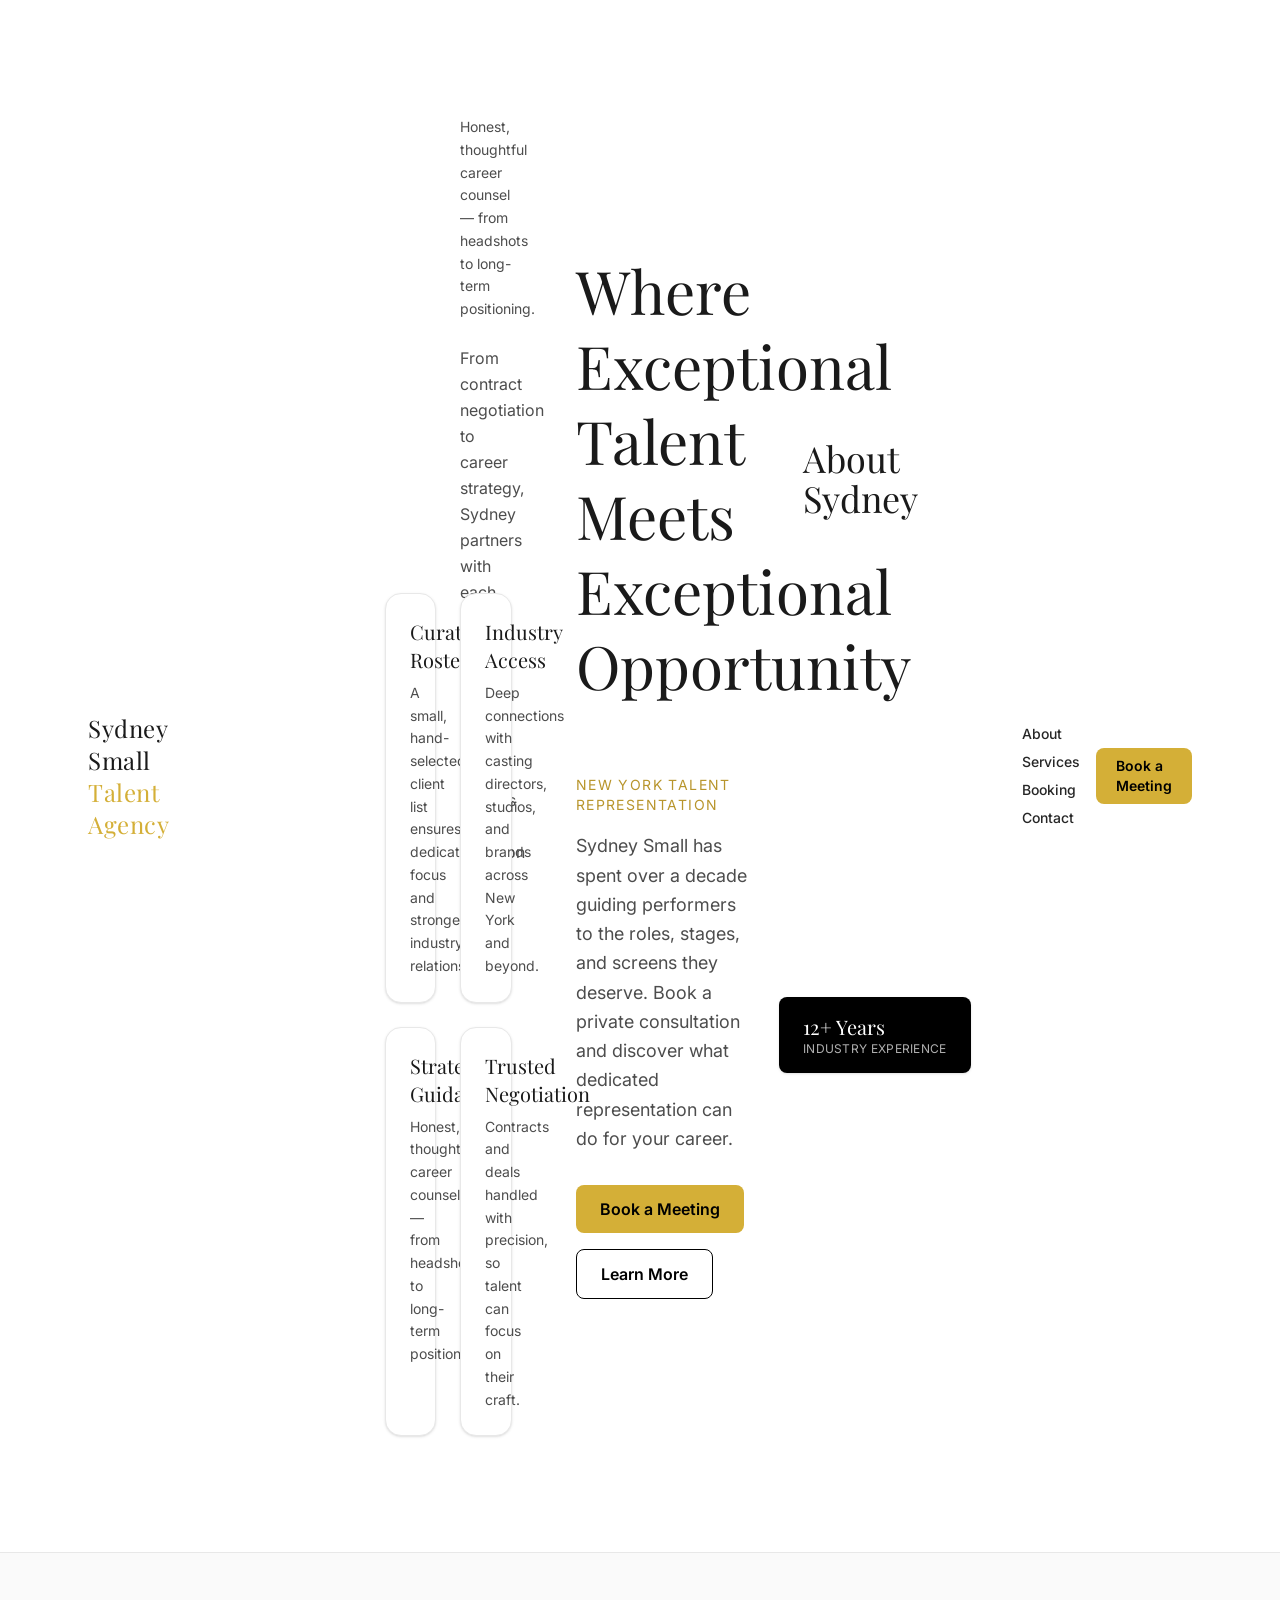
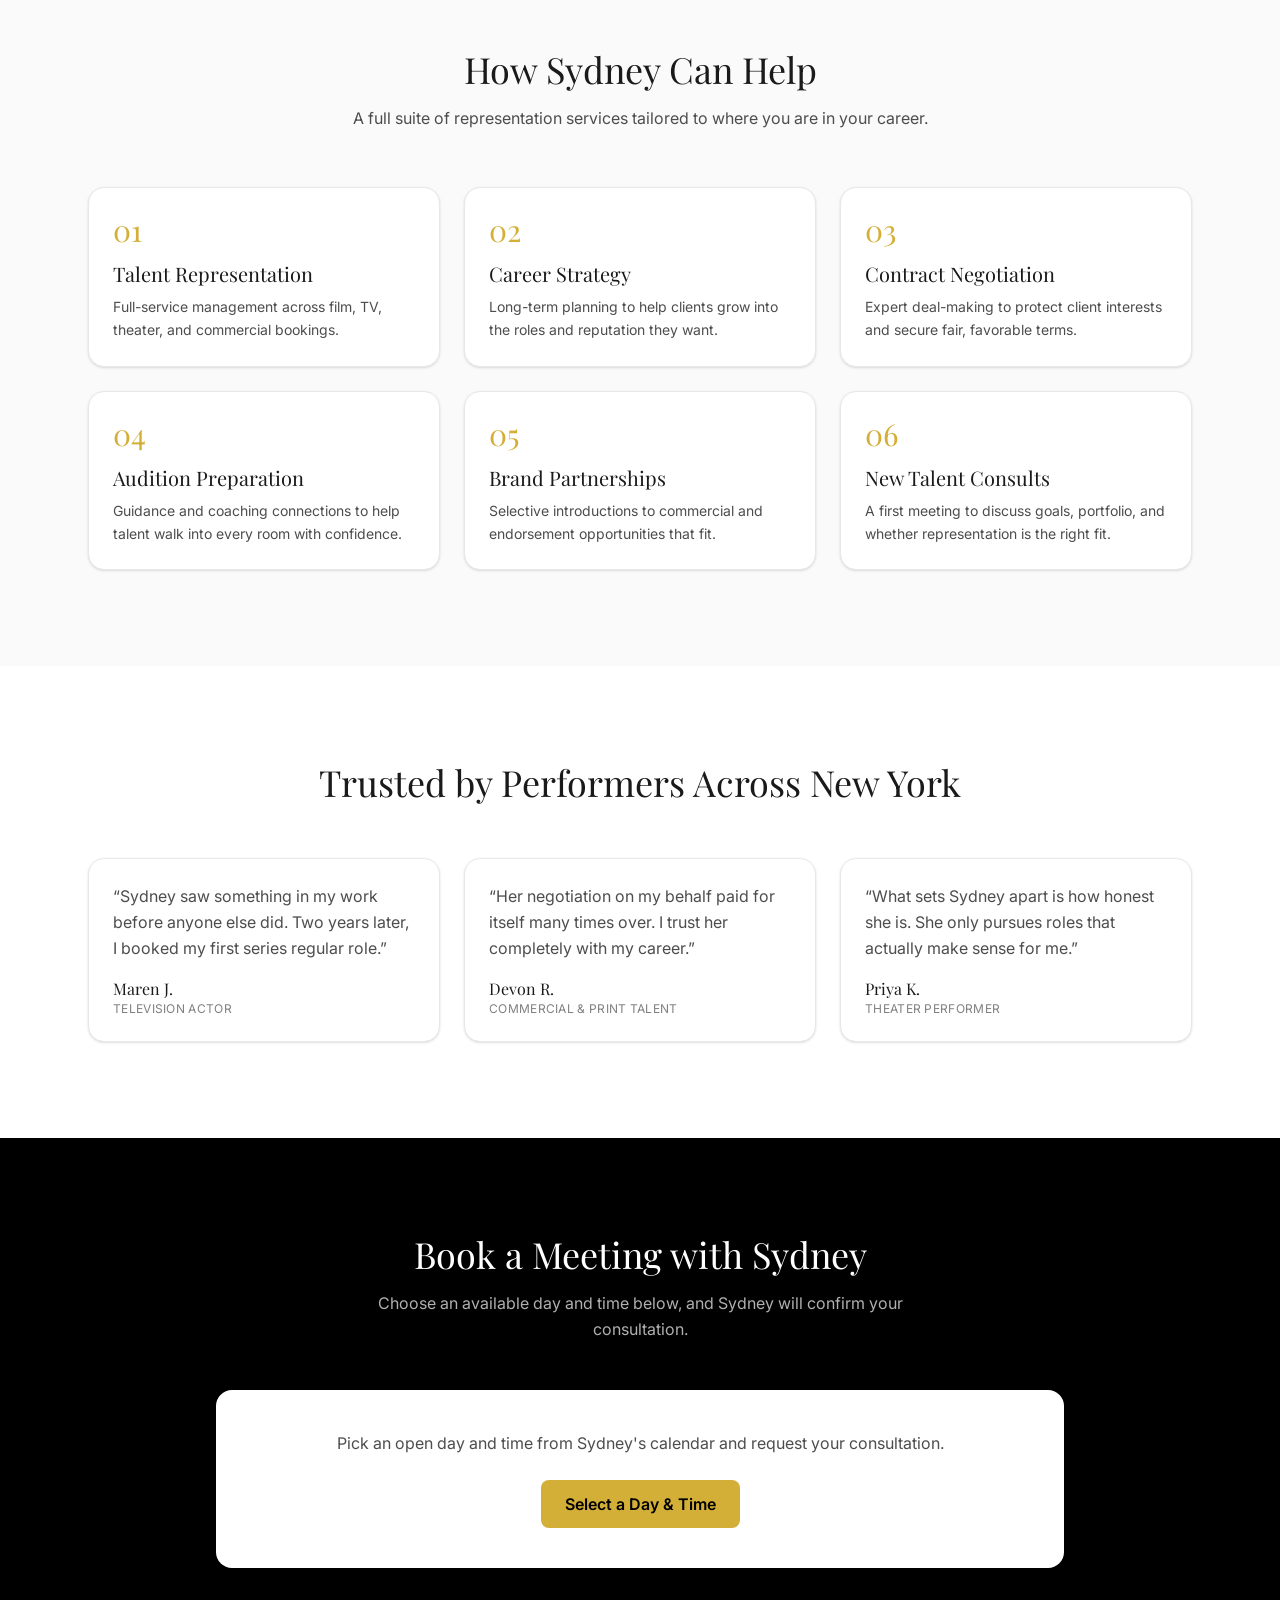
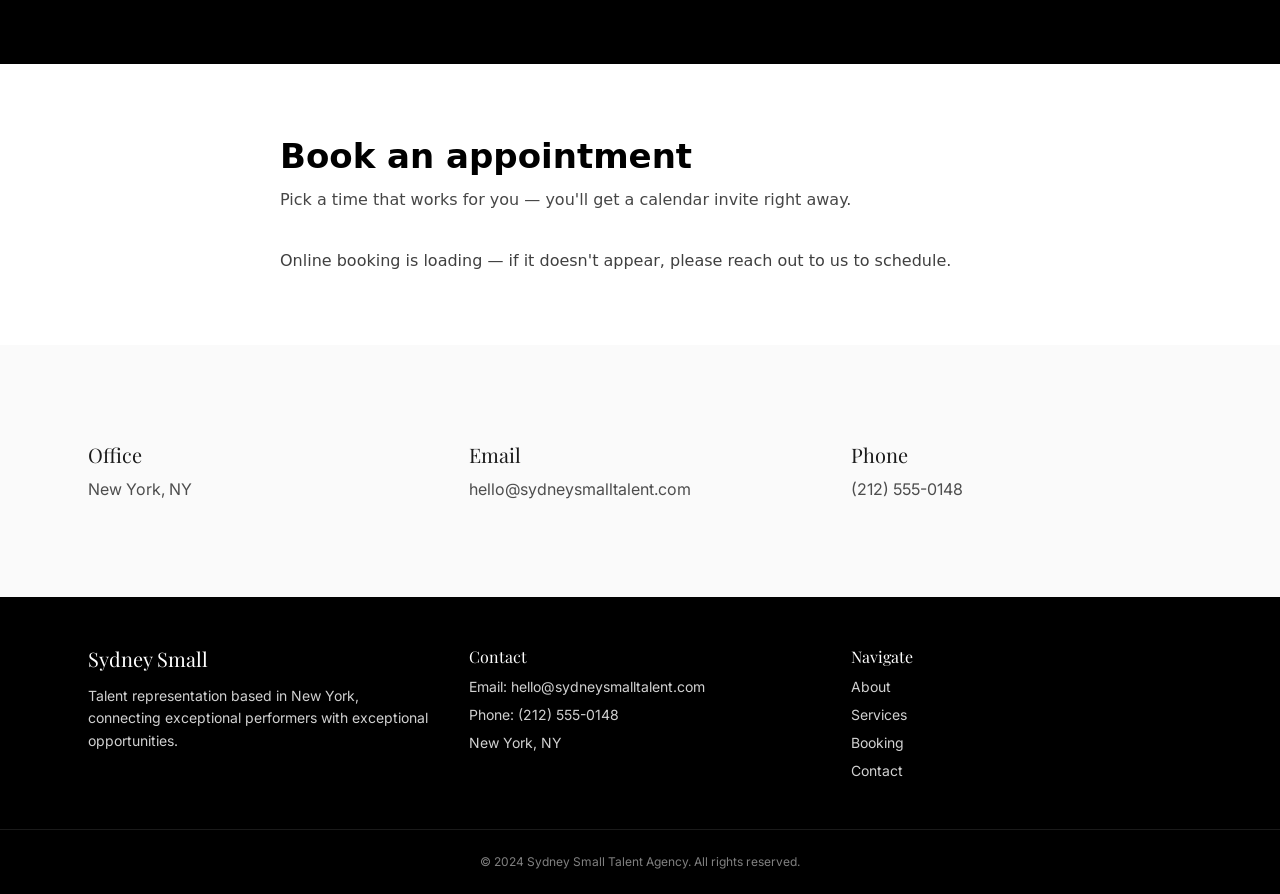
<file: index.html>
<!DOCTYPE html>
<html lang="en">
<head>
<meta charset="utf-8">
<meta name="viewport" content="width=device-width, initial-scale=1">
<title>Sydney Small Talent Agency | Book a Meeting with Sydney Small</title>
<meta name="description" content="Sydney Small Talent Agency represents exceptional performers in New York. Book a discovery meeting with talent agent Sydney Small today.">
<link rel="canonical" href="https://sydney-small-talent-062c.sites.tibly.ai/">
<meta property="og:type" content="website">
<meta property="og:url" content="https://sydney-small-talent-062c.sites.tibly.ai/">
<meta property="og:site_name" content="Sydney Small Talent Agency">
<meta property="og:title" content="Sydney Small Talent Agency | Book a Meeting with Sydney Small">
<meta property="og:description" content="Sydney Small Talent Agency represents exceptional performers in New York. Book a discovery meeting with talent agent Sydney Small today.">
<meta name="twitter:card" content="summary_large_image">
<link rel="icon" href="/favicon.svg" type="image/svg+xml">
<link rel="preconnect" href="https://fonts.googleapis.com">
<link rel="preconnect" href="https://fonts.gstatic.com" crossorigin>
<link href="https://fonts.googleapis.com/css2?family=Playfair+Display:ital,wght@0,400;0,600;0,700;1,400&family=Inter:wght@300;400;500;600;700&display=swap" rel="stylesheet">
<link rel="stylesheet" href="/styles.css?v=4cd7f9ba">
</head>
<body>
<!-- block:header -->
<header class="bg-surface border-b border-secondary sticky top-0 z-50">
  <div class="max-w-6xl mx-auto px-6 py-5 flex flex-col md:flex-row md:items-center md:justify-between gap-4">
    <a class="font-display text-2xl tracking-wide text-ink" href="#top">
      Sydney Small <span class="text-accent-500">Talent Agency</span>
    </a>
    <div class="max-w-6xl mx-auto px-6 py-20 sm:py-24 grid gap-12 lg:grid-cols-2 lg:items-start">
    <div>
      
      
      
    </div>
    <div class="grid sm:grid-cols-2 gap-6">
      <p class="font-body text-brand-500 leading-relaxed mb-4">
        </p>
        <p class="font-body text-sm text-brand-500 leading-relaxed">Honest, thoughtful career counsel — from headshots to long-term positioning.</p>
      <p></p><p class="font-body text-brand-500 leading-relaxed" style="width:130px;max-width:100%;width:141px;max-width:100%;width:141px;max-width:100%;height:410px;height:224px" data-tibly-styled="ca2e8144-fff4-4b20-a345-f4d5cabf231a">
        From contract negotiation to career strategy, Sydney partners with each client to build a body of work that reflects their ambition and craft.
      </p><div class="card" data-tibly-styled="73572630-43e8-4356-be07-a568b59e85e8" style="width: 130px; max-width: 100%;">
        <h3 class="font-display text-xl text-ink mb-2">Curated Roster</h3>
        <p class="font-body text-sm text-brand-500 leading-relaxed" style="width:50px;max-width:100%;width: unset; max-width: unset" data-tibly-styled="416839bf-9f62-46fe-9888-e8f583e38ff2">A small, hand-selected client list ensures dedicated focus and stronger industry relationships.</p>
      </div>
      <div class="card" style="width:141px;max-width:100%" data-tibly-styled="051f6d04-f040-4813-b8b8-38d59a6f6d0a">
        <h3 class="font-display text-xl text-ink mb-2">Industry Access</h3>
        <p class="font-body text-sm text-brand-500 leading-relaxed">Deep connections with casting directors, studios, and brands across New York and beyond.</p>
      </div>
      <div class="card">
        <h3 class="font-display text-xl text-ink mb-2">Strategic Guidance</h3>
        <p class="font-body text-sm text-brand-500 leading-relaxed" style="width:91px;max-width:100%;width:45px;max-width:100%;width: unset; max-width: unset; width:91px;max-width:100%;width: unset; max-width: unset" data-tibly-styled="e3c9161d-4dd8-40ca-a9c3-ae9e7e81690f">Honest, thoughtful career counsel — from headshots to long-term positioning.</p>
      </div>
      <div class="card">
        <h3 class="font-display text-xl text-ink mb-2">Trusted Negotiation</h3>
        <p class="font-body text-sm text-brand-500 leading-relaxed">Contracts and deals handled with precision, so talent can focus on their craft.</p>
      </div>
    </div>
  </div><div class="max-w-6xl mx-auto px-6 py-20 sm:py-28 lg:py-32 grid gap-12 lg:grid-cols-2 lg:items-center">
    <h1 class="font-display text-4xl sm:text-5xl lg:text-6xl text-ink leading-tight mb-6" style="width:452px;max-width:100%;width:452px;max-width:100%;width:286px;max-width:100%;width:286px;max-width:100%;height:627px;width: unset; max-width: unset; height: unset; position:relative;z-index:1;width:286px;max-width:100%;width: unset; max-width: unset; width:452px;max-width:100%;position:relative;z-index:1;width: unset; max-width: unset" data-tibly-styled="6d428674-59f1-474d-9e14-be6a1a705a35">
        Where Exceptional Talent Meets Exceptional Opportunity
      </h1><h2 class="font-display text-3xl sm:text-4xl text-ink mb-6">About Sydney</h2><div>
      <p class="font-body text-sm tracking-widest uppercase text-accent-600 mb-4">New York Talent Representation</p>
      
      <p class="font-body text-lg text-brand-500 max-w-xl mb-8 leading-relaxed">
        Sydney Small has spent over a decade guiding performers to the roles, stages, and screens they deserve. Book a private consultation and discover what dedicated representation can do for your career.
      </p>
      <div class="flex flex-wrap gap-4">
        <a class="btn" href="#booking">Book a Meeting</a>
        <a class="btn-secondary" href="#about">Learn More</a>
      </div>
    </div>
    <div class="relative">
      
      <p>New text</p><div class="absolute -bottom-6 -left-6 hidden sm:block bg-brand-900 text-surface rounded-md px-6 py-4 shadow-sm">
        <p class="font-display text-xl">12+ Years</p>
        <p class="font-body text-xs text-brand-300 uppercase tracking-wide">Industry Experience</p>
      </div>
    </div>
  </div><nav class="flex flex-wrap gap-x-8 gap-y-2 text-sm font-body font-medium text-brand-600">
      <a class="hover:text-accent-500 transition-colors" href="#about">About</a>
      <a class="hover:text-accent-500 transition-colors" href="#services">Services</a>
      <a class="hover:text-accent-500 transition-colors" href="/booking">Booking</a>
      <a class="hover:text-accent-500 transition-colors" href="#contact">Contact</a>
    </nav>
    <a class="btn text-sm py-2 px-5 self-start md:self-auto" href="#booking">Book a Meeting</a>
  </div>
</header>
<!-- /block:header -->
<!-- block:hero -->
<section id="top" class="bg-bg" data-block="hero">
  
</section>
<!-- /block:hero -->
<!-- block:about -->
<section id="about" class="bg-surface" data-block="about">
  
</section>
<!-- /block:about -->
<!-- block:services -->
<section id="services" class="bg-bg" data-block="services">
  <div class="max-w-6xl mx-auto px-6 py-20 sm:py-24">
    <div class="text-center max-w-2xl mx-auto mb-14">
      <h2 class="font-display text-3xl sm:text-4xl text-ink mb-4">How Sydney Can Help</h2>
      <p class="font-body text-brand-500 leading-relaxed">A full suite of representation services tailored to where you are in your career.</p>
    </div>
    <div class="grid gap-6 sm:grid-cols-2 lg:grid-cols-3">
      <div class="card hover:shadow-md transition-shadow">
        <span class="text-accent-500 font-display text-3xl mb-3 block">01</span>
        <h3 class="font-display text-xl text-ink mb-2">Talent Representation</h3>
        <p class="font-body text-sm text-brand-500 leading-relaxed">Full-service management across film, TV, theater, and commercial bookings.</p>
      </div>
      <div class="card hover:shadow-md transition-shadow">
        <span class="text-accent-500 font-display text-3xl mb-3 block">02</span>
        <h3 class="font-display text-xl text-ink mb-2">Career Strategy</h3>
        <p class="font-body text-sm text-brand-500 leading-relaxed">Long-term planning to help clients grow into the roles and reputation they want.</p>
      </div>
      <div class="card hover:shadow-md transition-shadow">
        <span class="text-accent-500 font-display text-3xl mb-3 block">03</span>
        <h3 class="font-display text-xl text-ink mb-2">Contract Negotiation</h3>
        <p class="font-body text-sm text-brand-500 leading-relaxed">Expert deal-making to protect client interests and secure fair, favorable terms.</p>
      </div>
      <div class="card hover:shadow-md transition-shadow">
        <span class="text-accent-500 font-display text-3xl mb-3 block">04</span>
        <h3 class="font-display text-xl text-ink mb-2">Audition Preparation</h3>
        <p class="font-body text-sm text-brand-500 leading-relaxed">Guidance and coaching connections to help talent walk into every room with confidence.</p>
      </div>
      <div class="card hover:shadow-md transition-shadow">
        <span class="text-accent-500 font-display text-3xl mb-3 block">05</span>
        <h3 class="font-display text-xl text-ink mb-2">Brand Partnerships</h3>
        <p class="font-body text-sm text-brand-500 leading-relaxed">Selective introductions to commercial and endorsement opportunities that fit.</p>
      </div>
      <div class="card hover:shadow-md transition-shadow">
        <span class="text-accent-500 font-display text-3xl mb-3 block">06</span>
        <h3 class="font-display text-xl text-ink mb-2">New Talent Consults</h3>
        <p class="font-body text-sm text-brand-500 leading-relaxed">A first meeting to discuss goals, portfolio, and whether representation is the right fit.</p>
      </div>
    </div>
  </div>
</section>
<!-- /block:services -->
<!-- block:testimonials -->
<section id="testimonials" class="bg-surface" data-block="testimonials">
  <div class="max-w-6xl mx-auto px-6 py-20 sm:py-24">
    <h2 class="font-display text-3xl sm:text-4xl text-ink text-center mb-14">Trusted by Performers Across New York</h2>
    <div class="grid gap-6 md:grid-cols-3">
      <div class="card">
        <p class="font-body text-brand-500 leading-relaxed mb-4">&ldquo;Sydney saw something in my work before anyone else did. Two years later, I booked my first series regular role.&rdquo;</p>
        <p class="font-display text-ink">Maren J.</p>
        <p class="font-body text-xs text-brand-400 uppercase tracking-wide">Television Actor</p>
      </div>
      <div class="card">
        <p class="font-body text-brand-500 leading-relaxed mb-4">&ldquo;Her negotiation on my behalf paid for itself many times over. I trust her completely with my career.&rdquo;</p>
        <p class="font-display text-ink">Devon R.</p>
        <p class="font-body text-xs text-brand-400 uppercase tracking-wide">Commercial &amp; Print Talent</p>
      </div>
      <div class="card">
        <p class="font-body text-brand-500 leading-relaxed mb-4">&ldquo;What sets Sydney apart is how honest she is. She only pursues roles that actually make sense for me.&rdquo;</p>
        <p class="font-display text-ink">Priya K.</p>
        <p class="font-body text-xs text-brand-400 uppercase tracking-wide">Theater Performer</p>
      </div>
    </div>
  </div>
</section>
<!-- /block:testimonials -->
<!-- block:booking -->
<section id="booking" class="bg-brand-900" data-block="booking">
  <div class="max-w-4xl mx-auto px-6 py-20 sm:py-24">
    <div class="text-center mb-12">
      <h2 class="font-display text-3xl sm:text-4xl text-surface mb-4">Book a Meeting with Sydney</h2>
      <p class="font-body text-brand-300 max-w-xl mx-auto leading-relaxed">
        Choose an available day and time below, and Sydney will confirm your consultation.
      </p>
    </div>
    <div class="bg-surface rounded-lg p-8 sm:p-10 shadow-sm text-center">
      <p class="font-body text-brand-500 mb-6 leading-relaxed">Pick an open day and time from Sydney's calendar and request your consultation.</p>
      <a href="/booking" class="btn">Select a Day &amp; Time</a>
    </div>
  </div>
</section>
<!-- /block:booking -->
<!-- block:booking-2 -->
<section data-block style="padding:72px 24px;font-family:inherit;color:inherit"><div style="max-width:720px;margin:0 auto"><h2 style="font-size:clamp(26px,3.5vw,34px);font-weight:700;line-height:1.2;margin:0 0 10px">Book an appointment</h2><p style="margin:0 0 36px;opacity:0.72;font-size:16px;line-height:1.6">Pick a time that works for you — you'll get a calendar invite right away.</p><div data-tibly-booking><p style="opacity:0.75">Online booking is loading — if it doesn't appear, please reach out to us to schedule.</p></div></div></section>
<!-- /block:booking-2 -->
<!-- block:contact -->
<section id="contact" class="bg-bg" data-block="contact">
  <div class="max-w-6xl mx-auto px-6 py-20 sm:py-24 grid gap-10 md:grid-cols-3 text-center md:text-left">
    <div>
      <h3 class="font-display text-xl text-ink mb-2">Office</h3>
      <p class="font-body text-brand-500">New York, NY</p>
    </div>
    <div>
      <h3 class="font-display text-xl text-ink mb-2">Email</h3>
      <p class="font-body text-brand-500">hello@sydneysmalltalent.com</p>
    </div>
    <div>
      <h3 class="font-display text-xl text-ink mb-2">Phone</h3>
      <p class="font-body text-brand-500">(212) 555-0148</p>
    </div>
  </div>
</section>
<!-- /block:contact -->
<!-- block:footer -->
<footer class="bg-brand-900 text-brand-50">
  <div class="max-w-6xl mx-auto px-6 py-12 grid gap-10 md:grid-cols-3">
    <div>
      <h2 class="font-display text-xl text-surface mb-3">Sydney Small</h2>
      <p class="font-body text-sm text-brand-200 leading-relaxed">
        Talent representation based in New York, connecting exceptional
        performers with exceptional opportunities.
      </p>
    </div>
    <div class="font-body text-sm text-brand-200 space-y-2">
      <h3 class="font-display text-base text-surface mb-2">Contact</h3>
      <p>Email: hello@sydneysmalltalent.com</p>
      <p>Phone: (212) 555-0148</p>
      <p>New York, NY</p>
    </div>
    <div>
      <h3 class="font-display text-base text-surface mb-2">Navigate</h3>
      <nav class="flex flex-col gap-2 font-body text-sm text-brand-200">
        <a href="#about" class="hover:text-accent-500 transition-colors">About</a>
        <a href="#services" class="hover:text-accent-500 transition-colors">Services</a>
        <a href="#booking" class="hover:text-accent-500 transition-colors">Booking</a>
        <a href="#contact" class="hover:text-accent-500 transition-colors">Contact</a>
      </nav>
    </div>
  </div>
  <div class="border-t border-brand-700 py-6 text-center text-xs font-body text-brand-400">
    &copy; 2024 Sydney Small Talent Agency. All rights reserved.
  </div>
</footer>
<!-- /block:footer -->
  <script async src="https://api.tibly.ai/widget/v1.js"></script>
</body>
</html>
</file>
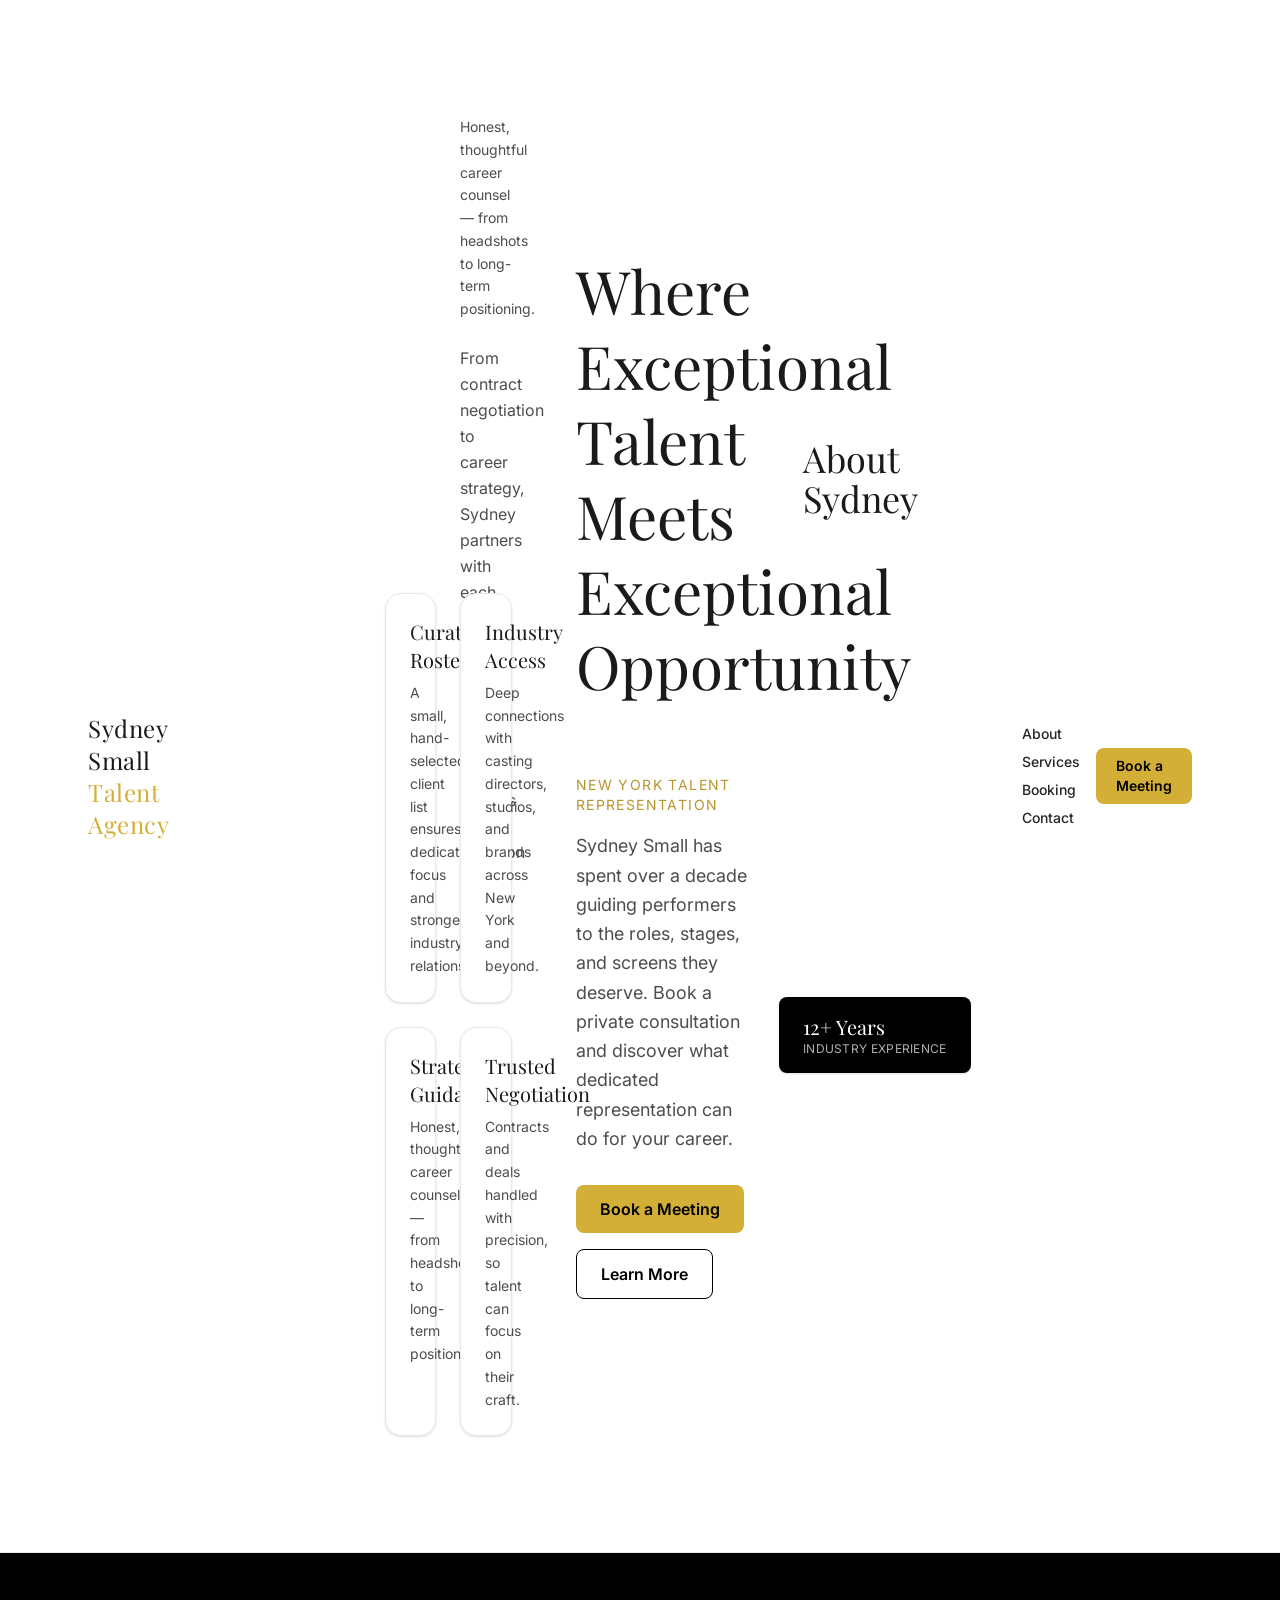
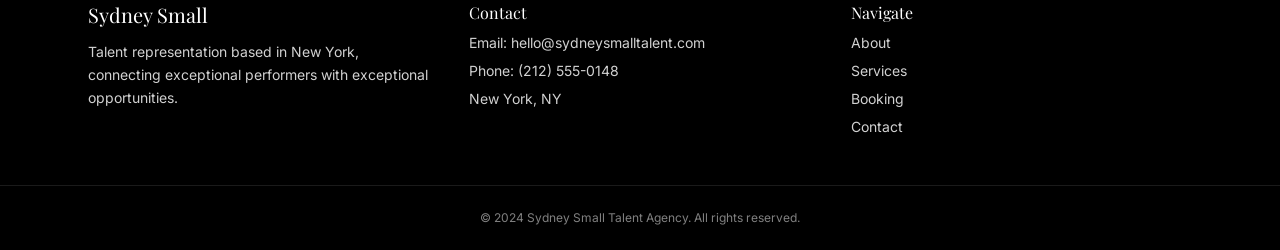
<file: booking.html>
<!DOCTYPE html>
<html lang="en">
<head>
<meta charset="utf-8">
<meta name="viewport" content="width=device-width, initial-scale=1">
<title>Booking — Sydney Small Talent Agency</title>
<meta name="description" content="A calendar-style booking page for Sydney Small Talent Agency where visitors see available days and times and pick an open slot to request a consultation. C">
<link rel="canonical" href="https://sydney-small-talent-062c.sites.tibly.ai/booking">
<meta property="og:type" content="website">
<meta property="og:url" content="https://sydney-small-talent-062c.sites.tibly.ai/booking">
<meta property="og:site_name" content="Sydney Small Talent Agency">
<meta property="og:title" content="Booking — Sydney Small Talent Agency">
<meta property="og:description" content="A calendar-style booking page for Sydney Small Talent Agency where visitors see available days and times and pick an open slot to request a consultation. C">
<meta name="twitter:card" content="summary_large_image">
<link rel="icon" href="/favicon.svg" type="image/svg+xml">
<link rel="preconnect" href="https://fonts.googleapis.com">
<link rel="preconnect" href="https://fonts.gstatic.com" crossorigin>
<link href="https://fonts.googleapis.com/css2?family=Playfair+Display:ital,wght@0,400;0,600;0,700;1,400&family=Inter:wght@300;400;500;600;700&display=swap" rel="stylesheet">
<link rel="stylesheet" href="/styles.css?v=4cd7f9ba">
</head>
<body>
<!-- block:header -->
<header class="bg-surface border-b border-secondary sticky top-0 z-50">
  <div class="max-w-6xl mx-auto px-6 py-5 flex flex-col md:flex-row md:items-center md:justify-between gap-4">
    <a class="font-display text-2xl tracking-wide text-ink" href="#top">
      Sydney Small <span class="text-accent-500">Talent Agency</span>
    </a>
    <div class="max-w-6xl mx-auto px-6 py-20 sm:py-24 grid gap-12 lg:grid-cols-2 lg:items-start">
    <div>
      
      
      
    </div>
    <div class="grid sm:grid-cols-2 gap-6">
      <p class="font-body text-brand-500 leading-relaxed mb-4">
        </p>
        <p class="font-body text-sm text-brand-500 leading-relaxed">Honest, thoughtful career counsel — from headshots to long-term positioning.</p>
      <p></p><p class="font-body text-brand-500 leading-relaxed" style="width:130px;max-width:100%;width:141px;max-width:100%;width:141px;max-width:100%;height:410px;height:224px" data-tibly-styled="ca2e8144-fff4-4b20-a345-f4d5cabf231a">
        From contract negotiation to career strategy, Sydney partners with each client to build a body of work that reflects their ambition and craft.
      </p><div class="card" data-tibly-styled="73572630-43e8-4356-be07-a568b59e85e8" style="width: 130px; max-width: 100%;">
        <h3 class="font-display text-xl text-ink mb-2">Curated Roster</h3>
        <p class="font-body text-sm text-brand-500 leading-relaxed" style="width:50px;max-width:100%;width: unset; max-width: unset" data-tibly-styled="416839bf-9f62-46fe-9888-e8f583e38ff2">A small, hand-selected client list ensures dedicated focus and stronger industry relationships.</p>
      </div>
      <div class="card" style="width:141px;max-width:100%" data-tibly-styled="051f6d04-f040-4813-b8b8-38d59a6f6d0a">
        <h3 class="font-display text-xl text-ink mb-2">Industry Access</h3>
        <p class="font-body text-sm text-brand-500 leading-relaxed">Deep connections with casting directors, studios, and brands across New York and beyond.</p>
      </div>
      <div class="card">
        <h3 class="font-display text-xl text-ink mb-2">Strategic Guidance</h3>
        <p class="font-body text-sm text-brand-500 leading-relaxed" style="width:91px;max-width:100%;width:45px;max-width:100%;width: unset; max-width: unset; width:91px;max-width:100%;width: unset; max-width: unset" data-tibly-styled="e3c9161d-4dd8-40ca-a9c3-ae9e7e81690f">Honest, thoughtful career counsel — from headshots to long-term positioning.</p>
      </div>
      <div class="card">
        <h3 class="font-display text-xl text-ink mb-2">Trusted Negotiation</h3>
        <p class="font-body text-sm text-brand-500 leading-relaxed">Contracts and deals handled with precision, so talent can focus on their craft.</p>
      </div>
    </div>
  </div><div class="max-w-6xl mx-auto px-6 py-20 sm:py-28 lg:py-32 grid gap-12 lg:grid-cols-2 lg:items-center">
    <h1 class="font-display text-4xl sm:text-5xl lg:text-6xl text-ink leading-tight mb-6" style="width:452px;max-width:100%;width:452px;max-width:100%;width:286px;max-width:100%;width:286px;max-width:100%;height:627px;width: unset; max-width: unset; height: unset; position:relative;z-index:1;width:286px;max-width:100%;width: unset; max-width: unset; width:452px;max-width:100%;position:relative;z-index:1;width: unset; max-width: unset" data-tibly-styled="6d428674-59f1-474d-9e14-be6a1a705a35">
        Where Exceptional Talent Meets Exceptional Opportunity
      </h1><h2 class="font-display text-3xl sm:text-4xl text-ink mb-6">About Sydney</h2><div>
      <p class="font-body text-sm tracking-widest uppercase text-accent-600 mb-4">New York Talent Representation</p>
      
      <p class="font-body text-lg text-brand-500 max-w-xl mb-8 leading-relaxed">
        Sydney Small has spent over a decade guiding performers to the roles, stages, and screens they deserve. Book a private consultation and discover what dedicated representation can do for your career.
      </p>
      <div class="flex flex-wrap gap-4">
        <a class="btn" href="#booking">Book a Meeting</a>
        <a class="btn-secondary" href="#about">Learn More</a>
      </div>
    </div>
    <div class="relative">
      
      <p>New text</p><div class="absolute -bottom-6 -left-6 hidden sm:block bg-brand-900 text-surface rounded-md px-6 py-4 shadow-sm">
        <p class="font-display text-xl">12+ Years</p>
        <p class="font-body text-xs text-brand-300 uppercase tracking-wide">Industry Experience</p>
      </div>
    </div>
  </div><nav class="flex flex-wrap gap-x-8 gap-y-2 text-sm font-body font-medium text-brand-600">
      <a class="hover:text-accent-500 transition-colors" href="#about">About</a>
      <a class="hover:text-accent-500 transition-colors" href="#services">Services</a>
      <a class="hover:text-accent-500 transition-colors" href="/booking">Booking</a>
      <a class="hover:text-accent-500 transition-colors" href="#contact">Contact</a>
    </nav>
    <a class="btn text-sm py-2 px-5 self-start md:self-auto" href="#booking">Book a Meeting</a>
  </div>
</header>
<!-- /block:header -->
<!-- block:app -->
<script type="importmap">
{"imports":{
"react":"https://esm.sh/react@18.3.1",
"react/jsx-runtime":"https://esm.sh/react@18.3.1/jsx-runtime",
"react-dom/client":"https://esm.sh/react-dom@18.3.1/client",
"@neondatabase/auth":"https://esm.sh/@neondatabase/auth",
"@neondatabase/postgrest-js":"https://esm.sh/@neondatabase/postgrest-js"
}}
</script>
<section class="section app-section" data-block="app">
  <div id="tibly-app-root"></div>
</section>
<script type="module" src="/assets/booking.js"></script>
<!-- /block:app -->
<!-- block:footer -->
<footer class="bg-brand-900 text-brand-50">
  <div class="max-w-6xl mx-auto px-6 py-12 grid gap-10 md:grid-cols-3">
    <div>
      <h2 class="font-display text-xl text-surface mb-3">Sydney Small</h2>
      <p class="font-body text-sm text-brand-200 leading-relaxed">
        Talent representation based in New York, connecting exceptional
        performers with exceptional opportunities.
      </p>
    </div>
    <div class="font-body text-sm text-brand-200 space-y-2">
      <h3 class="font-display text-base text-surface mb-2">Contact</h3>
      <p>Email: hello@sydneysmalltalent.com</p>
      <p>Phone: (212) 555-0148</p>
      <p>New York, NY</p>
    </div>
    <div>
      <h3 class="font-display text-base text-surface mb-2">Navigate</h3>
      <nav class="flex flex-col gap-2 font-body text-sm text-brand-200">
        <a href="#about" class="hover:text-accent-500 transition-colors">About</a>
        <a href="#services" class="hover:text-accent-500 transition-colors">Services</a>
        <a href="#booking" class="hover:text-accent-500 transition-colors">Booking</a>
        <a href="#contact" class="hover:text-accent-500 transition-colors">Contact</a>
      </nav>
    </div>
  </div>
  <div class="border-t border-brand-700 py-6 text-center text-xs font-body text-brand-400">
    &copy; 2024 Sydney Small Talent Agency. All rights reserved.
  </div>
</footer>
<!-- /block:footer -->
  <script async src="https://api.tibly.ai/widget/v1.js"></script>
</body>
</html>
</file>
<file: styles.css>
/*! tailwindcss v4.3.2 | MIT License | https://tailwindcss.com */
@layer properties{@supports (((-webkit-hyphens:none)) and (not (margin-trim:inline))) or ((-moz-orient:inline) and (not (color:rgb(from red r g b)))){*,:before,:after,::backdrop{--tw-space-y-reverse:0;--tw-border-style:solid;--tw-leading:initial;--tw-font-weight:initial;--tw-tracking:initial;--tw-shadow:0 0 #0000;--tw-shadow-color:initial;--tw-shadow-alpha:100%;--tw-inset-shadow:0 0 #0000;--tw-inset-shadow-color:initial;--tw-inset-shadow-alpha:100%;--tw-ring-color:initial;--tw-ring-shadow:0 0 #0000;--tw-inset-ring-color:initial;--tw-inset-ring-shadow:0 0 #0000;--tw-ring-inset:initial;--tw-ring-offset-width:0px;--tw-ring-offset-color:#fff;--tw-ring-offset-shadow:0 0 #0000;--tw-duration:initial}}}@layer theme{:root,:host{--font-sans:ui-sans-serif, system-ui, sans-serif, "Apple Color Emoji", "Segoe UI Emoji", "Segoe UI Symbol", "Noto Color Emoji";--font-mono:ui-monospace, SFMono-Regular, Menlo, Monaco, Consolas, "Liberation Mono", "Courier New", monospace;--color-red-600:oklch(57.7% .245 27.325);--spacing:.25rem;--container-xl:36rem;--container-2xl:42rem;--container-4xl:56rem;--container-6xl:72rem;--text-xs:.75rem;--text-xs--line-height:calc(1 / .75);--text-sm:.875rem;--text-sm--line-height:calc(1.25 / .875);--text-base:1rem;--text-base--line-height:calc(1.5 / 1);--text-lg:1.125rem;--text-lg--line-height:calc(1.75 / 1.125);--text-xl:1.25rem;--text-xl--line-height:calc(1.75 / 1.25);--text-2xl:1.5rem;--text-2xl--line-height:calc(2 / 1.5);--text-3xl:1.875rem;--text-3xl--line-height:calc(2.25 / 1.875);--text-4xl:2.25rem;--text-4xl--line-height:calc(2.5 / 2.25);--text-5xl:3rem;--text-5xl--line-height:1;--text-6xl:3.75rem;--text-6xl--line-height:1;--font-weight-medium:500;--font-weight-semibold:600;--tracking-wide:.025em;--tracking-widest:.1em;--leading-tight:1.25;--leading-relaxed:1.625;--radius-sm:.25rem;--radius-md:.5rem;--radius-lg:1rem;--default-transition-duration:.15s;--default-transition-timing-function:cubic-bezier(.4, 0, .2, 1);--default-font-family:var(--font-sans);--default-mono-font-family:var(--font-mono);--color-brand-50:#f5f5f5;--color-brand-100:#e8e8e8;--color-brand-200:#d1d1d1;--color-brand-300:#b0b0b0;--color-brand-400:gray;--color-brand-500:#4d4d4d;--color-brand-600:#262626;--color-brand-700:#1a1a1a;--color-brand-800:#0d0d0d;--color-brand-900:#000;--color-accent-50:#fbf6e7;--color-accent-100:#f5e9c2;--color-accent-300:#e3c766;--color-accent-500:#d4af37;--color-accent-600:#b8952c;--color-accent-900:#6b5514;--color-surface:#fff;--color-bg:#fafafa;--color-secondary:#e8e8e8;--color-ink:#1a1a1a;--font-display:"Playfair Display", serif;--font-body:"Inter", sans-serif}}@layer base{*,:after,:before,::backdrop{box-sizing:border-box;border:0 solid;margin:0;padding:0}::file-selector-button{box-sizing:border-box;border:0 solid;margin:0;padding:0}html,:host{-webkit-text-size-adjust:100%;tab-size:4;line-height:1.5;font-family:var(--default-font-family,ui-sans-serif, system-ui, sans-serif, "Apple Color Emoji", "Segoe UI Emoji", "Segoe UI Symbol", "Noto Color Emoji");font-feature-settings:var(--default-font-feature-settings,normal);font-variation-settings:var(--default-font-variation-settings,normal);-webkit-tap-highlight-color:transparent}hr{height:0;color:inherit;border-top-width:1px}abbr:where([title]){-webkit-text-decoration:underline dotted;text-decoration:underline dotted}h1,h2,h3,h4,h5,h6{font-size:inherit;font-weight:inherit}a{color:inherit;-webkit-text-decoration:inherit;-webkit-text-decoration:inherit;-webkit-text-decoration:inherit;text-decoration:inherit}b,strong{font-weight:bolder}code,kbd,samp,pre{font-family:var(--default-mono-font-family,ui-monospace, SFMono-Regular, Menlo, Monaco, Consolas, "Liberation Mono", "Courier New", monospace);font-feature-settings:var(--default-mono-font-feature-settings,normal);font-variation-settings:var(--default-mono-font-variation-settings,normal);font-size:1em}small{font-size:80%}sub,sup{vertical-align:baseline;font-size:75%;line-height:0;position:relative}sub{bottom:-.25em}sup{top:-.5em}table{text-indent:0;border-color:inherit;border-collapse:collapse}:-moz-focusring{outline:auto}progress{vertical-align:baseline}summary{display:list-item}ol,ul,menu{list-style:none}img,svg,video,canvas,audio,iframe,embed,object{vertical-align:middle;display:block}img,video{max-width:100%;height:auto}button,input,select,optgroup,textarea{font:inherit;font-feature-settings:inherit;font-variation-settings:inherit;letter-spacing:inherit;color:inherit;opacity:1;background-color:#0000;border-radius:0}::file-selector-button{font:inherit;font-feature-settings:inherit;font-variation-settings:inherit;letter-spacing:inherit;color:inherit;opacity:1;background-color:#0000;border-radius:0}:where(select:is([multiple],[size])) optgroup{font-weight:bolder}:where(select:is([multiple],[size])) optgroup option{padding-inline-start:20px}::file-selector-button{margin-inline-end:4px}::placeholder{opacity:1}@supports (not ((-webkit-appearance:-apple-pay-button))) or (contain-intrinsic-size:1px){::placeholder{color:currentColor}@supports (color:color-mix(in lab, red, red)){::placeholder{color:color-mix(in oklab, currentcolor 50%, transparent)}}}textarea{resize:vertical}::-webkit-search-decoration{-webkit-appearance:none}::-webkit-date-and-time-value{min-height:1lh;text-align:inherit}::-webkit-datetime-edit{display:inline-flex}::-webkit-datetime-edit-fields-wrapper{padding:0}::-webkit-datetime-edit{padding-block:0}::-webkit-datetime-edit-year-field{padding-block:0}::-webkit-datetime-edit-month-field{padding-block:0}::-webkit-datetime-edit-day-field{padding-block:0}::-webkit-datetime-edit-hour-field{padding-block:0}::-webkit-datetime-edit-minute-field{padding-block:0}::-webkit-datetime-edit-second-field{padding-block:0}::-webkit-datetime-edit-millisecond-field{padding-block:0}::-webkit-datetime-edit-meridiem-field{padding-block:0}::-webkit-calendar-picker-indicator{line-height:1}:-moz-ui-invalid{box-shadow:none}button,input:where([type=button],[type=reset],[type=submit]){appearance:button}::file-selector-button{appearance:button}::-webkit-inner-spin-button{height:auto}::-webkit-outer-spin-button{height:auto}[hidden]:where(:not([hidden=until-found])){display:none!important}}@layer components{.btn{border-radius:var(--radius-md);background-color:var(--color-accent-500);padding-inline:calc(var(--spacing) * 6);padding-block:calc(var(--spacing) * 3);font-family:var(--font-body);--tw-font-weight:var(--font-weight-semibold);font-weight:var(--font-weight-semibold);color:var(--color-brand-900);transition-property:color,background-color,border-color,outline-color,text-decoration-color,fill,stroke,--tw-gradient-from,--tw-gradient-via,--tw-gradient-to;transition-timing-function:var(--tw-ease,var(--default-transition-timing-function));transition-duration:var(--tw-duration,var(--default-transition-duration));--tw-duration:.2s;transition-duration:.2s;display:inline-block}@media (hover:hover){.btn:hover{background-color:var(--color-accent-600)}}.btn-secondary{border-radius:var(--radius-md);border-style:var(--tw-border-style);border-width:1px;border-color:var(--color-brand-900);padding-inline:calc(var(--spacing) * 6);padding-block:calc(var(--spacing) * 3);font-family:var(--font-body);--tw-font-weight:var(--font-weight-semibold);font-weight:var(--font-weight-semibold);color:var(--color-brand-900);transition-property:color,background-color,border-color,outline-color,text-decoration-color,fill,stroke,--tw-gradient-from,--tw-gradient-via,--tw-gradient-to;transition-timing-function:var(--tw-ease,var(--default-transition-timing-function));transition-duration:var(--tw-duration,var(--default-transition-duration));--tw-duration:.2s;background-color:#0000;transition-duration:.2s;display:inline-block}@media (hover:hover){.btn-secondary:hover{background-color:var(--color-brand-900);color:var(--color-surface)}}.card{border-radius:var(--radius-lg);border-style:var(--tw-border-style);border-width:1px;border-color:var(--color-secondary);background-color:var(--color-surface);padding:calc(var(--spacing) * 6);--tw-shadow:0 1px 3px 0 var(--tw-shadow-color,#0000001a), 0 1px 2px -1px var(--tw-shadow-color,#0000001a);box-shadow:var(--tw-inset-shadow), var(--tw-inset-ring-shadow), var(--tw-ring-offset-shadow), var(--tw-ring-shadow), var(--tw-shadow)}}@layer utilities{.absolute{position:absolute}.relative{position:relative}.sticky{position:sticky}.top-0{top:0}.-bottom-6{bottom:calc(var(--spacing) * -6)}.-left-6{left:calc(var(--spacing) * -6)}.z-50{z-index:50}.mx-auto{margin-inline:auto}.mb-1{margin-bottom:var(--spacing)}.mb-2{margin-bottom:calc(var(--spacing) * 2)}.mb-3{margin-bottom:calc(var(--spacing) * 3)}.mb-4{margin-bottom:calc(var(--spacing) * 4)}.mb-6{margin-bottom:calc(var(--spacing) * 6)}.mb-8{margin-bottom:calc(var(--spacing) * 8)}.mb-12{margin-bottom:calc(var(--spacing) * 12)}.mb-14{margin-bottom:calc(var(--spacing) * 14)}.block{display:block}.flex{display:flex}.grid{display:grid}.hidden{display:none}.min-h-\[100px\]{min-height:100px}.w-full{width:100%}.max-w-2xl{max-width:var(--container-2xl)}.max-w-4xl{max-width:var(--container-4xl)}.max-w-6xl{max-width:var(--container-6xl)}.max-w-xl{max-width:var(--container-xl)}.grow{flex-grow:1}.grid-cols-2{grid-template-columns:repeat(2,minmax(0,1fr))}.flex-col{flex-direction:column}.flex-wrap{flex-wrap:wrap}.gap-2{gap:calc(var(--spacing) * 2)}.gap-4{gap:calc(var(--spacing) * 4)}.gap-6{gap:calc(var(--spacing) * 6)}.gap-10{gap:calc(var(--spacing) * 10)}.gap-12{gap:calc(var(--spacing) * 12)}:where(.space-y-2>:not(:last-child)){--tw-space-y-reverse:0;margin-block-start:calc(calc(var(--spacing) * 2) * var(--tw-space-y-reverse));margin-block-end:calc(calc(var(--spacing) * 2) * calc(1 - var(--tw-space-y-reverse)))}:where(.space-y-4>:not(:last-child)){--tw-space-y-reverse:0;margin-block-start:calc(calc(var(--spacing) * 4) * var(--tw-space-y-reverse));margin-block-end:calc(calc(var(--spacing) * 4) * calc(1 - var(--tw-space-y-reverse)))}:where(.space-y-8>:not(:last-child)){--tw-space-y-reverse:0;margin-block-start:calc(calc(var(--spacing) * 8) * var(--tw-space-y-reverse));margin-block-end:calc(calc(var(--spacing) * 8) * calc(1 - var(--tw-space-y-reverse)))}.gap-x-8{column-gap:calc(var(--spacing) * 8)}.gap-y-2{row-gap:calc(var(--spacing) * 2)}.self-start{align-self:flex-start}.rounded-lg{border-radius:var(--radius-lg)}.rounded-md{border-radius:var(--radius-md)}.border{border-style:var(--tw-border-style);border-width:1px}.border-t{border-top-style:var(--tw-border-style);border-top-width:1px}.border-b{border-bottom-style:var(--tw-border-style);border-bottom-width:1px}.border-brand-700{border-color:var(--color-brand-700)}.border-ink\/20{border-color:#1a1a1a33}@supports (color:color-mix(in lab, red, red)){.border-ink\/20{border-color:color-mix(in oklab, var(--color-ink) 20%, transparent)}}.border-secondary{border-color:var(--color-secondary)}.bg-bg{background-color:var(--color-bg)}.bg-brand-900{background-color:var(--color-brand-900)}.bg-surface{background-color:var(--color-surface)}.p-6{padding:calc(var(--spacing) * 6)}.p-8{padding:calc(var(--spacing) * 8)}.px-3{padding-inline:calc(var(--spacing) * 3)}.px-4{padding-inline:calc(var(--spacing) * 4)}.px-5{padding-inline:calc(var(--spacing) * 5)}.px-6{padding-inline:calc(var(--spacing) * 6)}.py-2{padding-block:calc(var(--spacing) * 2)}.py-4{padding-block:calc(var(--spacing) * 4)}.py-5{padding-block:calc(var(--spacing) * 5)}.py-6{padding-block:calc(var(--spacing) * 6)}.py-10{padding-block:calc(var(--spacing) * 10)}.py-12{padding-block:calc(var(--spacing) * 12)}.py-20{padding-block:calc(var(--spacing) * 20)}.text-center{text-align:center}.font-body{font-family:var(--font-body)}.font-display{font-family:var(--font-display)}.text-2xl{font-size:var(--text-2xl);line-height:var(--tw-leading,var(--text-2xl--line-height))}.text-3xl{font-size:var(--text-3xl);line-height:var(--tw-leading,var(--text-3xl--line-height))}.text-4xl{font-size:var(--text-4xl);line-height:var(--tw-leading,var(--text-4xl--line-height))}.text-base{font-size:var(--text-base);line-height:var(--tw-leading,var(--text-base--line-height))}.text-lg{font-size:var(--text-lg);line-height:var(--tw-leading,var(--text-lg--line-height))}.text-sm{font-size:var(--text-sm);line-height:var(--tw-leading,var(--text-sm--line-height))}.text-xl{font-size:var(--text-xl);line-height:var(--tw-leading,var(--text-xl--line-height))}.text-xs{font-size:var(--text-xs);line-height:var(--tw-leading,var(--text-xs--line-height))}.leading-relaxed{--tw-leading:var(--leading-relaxed);line-height:var(--leading-relaxed)}.leading-tight{--tw-leading:var(--leading-tight);line-height:var(--leading-tight)}.font-medium{--tw-font-weight:var(--font-weight-medium);font-weight:var(--font-weight-medium)}.tracking-wide{--tw-tracking:var(--tracking-wide);letter-spacing:var(--tracking-wide)}.tracking-widest{--tw-tracking:var(--tracking-widest);letter-spacing:var(--tracking-widest)}.text-accent-500{color:var(--color-accent-500)}.text-accent-600{color:var(--color-accent-600)}.text-brand-50{color:var(--color-brand-50)}.text-brand-200{color:var(--color-brand-200)}.text-brand-300{color:var(--color-brand-300)}.text-brand-400{color:var(--color-brand-400)}.text-brand-500{color:var(--color-brand-500)}.text-brand-600{color:var(--color-brand-600)}.text-ink{color:var(--color-ink)}.text-ink\/60{color:#1a1a1a99}@supports (color:color-mix(in lab, red, red)){.text-ink\/60{color:color-mix(in oklab, var(--color-ink) 60%, transparent)}}.text-ink\/70{color:#1a1a1ab3}@supports (color:color-mix(in lab, red, red)){.text-ink\/70{color:color-mix(in oklab, var(--color-ink) 70%, transparent)}}.text-ink\/80{color:#1a1a1acc}@supports (color:color-mix(in lab, red, red)){.text-ink\/80{color:color-mix(in oklab, var(--color-ink) 80%, transparent)}}.text-red-600{color:var(--color-red-600)}.text-surface{color:var(--color-surface)}.uppercase{text-transform:uppercase}.shadow-sm{--tw-shadow:0 1px 3px 0 var(--tw-shadow-color,#0000001a), 0 1px 2px -1px var(--tw-shadow-color,#0000001a);box-shadow:var(--tw-inset-shadow), var(--tw-inset-ring-shadow), var(--tw-ring-offset-shadow), var(--tw-ring-shadow), var(--tw-shadow)}.transition-colors{transition-property:color,background-color,border-color,outline-color,text-decoration-color,fill,stroke,--tw-gradient-from,--tw-gradient-via,--tw-gradient-to;transition-timing-function:var(--tw-ease,var(--default-transition-timing-function));transition-duration:var(--tw-duration,var(--default-transition-duration))}.transition-shadow{transition-property:box-shadow;transition-timing-function:var(--tw-ease,var(--default-transition-timing-function));transition-duration:var(--tw-duration,var(--default-transition-duration))}@media (hover:hover){.hover\:text-accent-500:hover{color:var(--color-accent-500)}.hover\:shadow-md:hover{--tw-shadow:0 4px 6px -1px var(--tw-shadow-color,#0000001a), 0 2px 4px -2px var(--tw-shadow-color,#0000001a);box-shadow:var(--tw-inset-shadow), var(--tw-inset-ring-shadow), var(--tw-ring-offset-shadow), var(--tw-ring-shadow), var(--tw-shadow)}}@media (min-width:40rem){.sm\:block{display:block}.sm\:grid-cols-2{grid-template-columns:repeat(2,minmax(0,1fr))}.sm\:grid-cols-4{grid-template-columns:repeat(4,minmax(0,1fr))}.sm\:p-10{padding:calc(var(--spacing) * 10)}.sm\:py-24{padding-block:calc(var(--spacing) * 24)}.sm\:py-28{padding-block:calc(var(--spacing) * 28)}.sm\:text-4xl{font-size:var(--text-4xl);line-height:var(--tw-leading,var(--text-4xl--line-height))}.sm\:text-5xl{font-size:var(--text-5xl);line-height:var(--tw-leading,var(--text-5xl--line-height))}}@media (min-width:48rem){.md\:grid-cols-2{grid-template-columns:repeat(2,minmax(0,1fr))}.md\:grid-cols-3{grid-template-columns:repeat(3,minmax(0,1fr))}.md\:grid-cols-7{grid-template-columns:repeat(7,minmax(0,1fr))}.md\:flex-row{flex-direction:row}.md\:items-center{align-items:center}.md\:justify-between{justify-content:space-between}.md\:self-auto{align-self:auto}.md\:text-left{text-align:left}.md\:text-4xl{font-size:var(--text-4xl);line-height:var(--tw-leading,var(--text-4xl--line-height))}}@media (min-width:64rem){.lg\:grid-cols-2{grid-template-columns:repeat(2,minmax(0,1fr))}.lg\:grid-cols-3{grid-template-columns:repeat(3,minmax(0,1fr))}.lg\:items-center{align-items:center}.lg\:items-start{align-items:flex-start}.lg\:py-32{padding-block:calc(var(--spacing) * 32)}.lg\:text-6xl{font-size:var(--text-6xl);line-height:var(--tw-leading,var(--text-6xl--line-height))}}}@property --tw-space-y-reverse{syntax:"*";inherits:false;initial-value:0}@property --tw-border-style{syntax:"*";inherits:false;initial-value:solid}@property --tw-leading{syntax:"*";inherits:false}@property --tw-font-weight{syntax:"*";inherits:false}@property --tw-tracking{syntax:"*";inherits:false}@property --tw-shadow{syntax:"*";inherits:false;initial-value:0 0 #0000}@property --tw-shadow-color{syntax:"*";inherits:false}@property --tw-shadow-alpha{syntax:"<percentage>";inherits:false;initial-value:100%}@property --tw-inset-shadow{syntax:"*";inherits:false;initial-value:0 0 #0000}@property --tw-inset-shadow-color{syntax:"*";inherits:false}@property --tw-inset-shadow-alpha{syntax:"<percentage>";inherits:false;initial-value:100%}@property --tw-ring-color{syntax:"*";inherits:false}@property --tw-ring-shadow{syntax:"*";inherits:false;initial-value:0 0 #0000}@property --tw-inset-ring-color{syntax:"*";inherits:false}@property --tw-inset-ring-shadow{syntax:"*";inherits:false;initial-value:0 0 #0000}@property --tw-ring-inset{syntax:"*";inherits:false}@property --tw-ring-offset-width{syntax:"<length>";inherits:false;initial-value:0}@property --tw-ring-offset-color{syntax:"*";inherits:false;initial-value:#fff}@property --tw-ring-offset-shadow{syntax:"*";inherits:false;initial-value:0 0 #0000}@property --tw-duration{syntax:"*";inherits:false}
</file>
